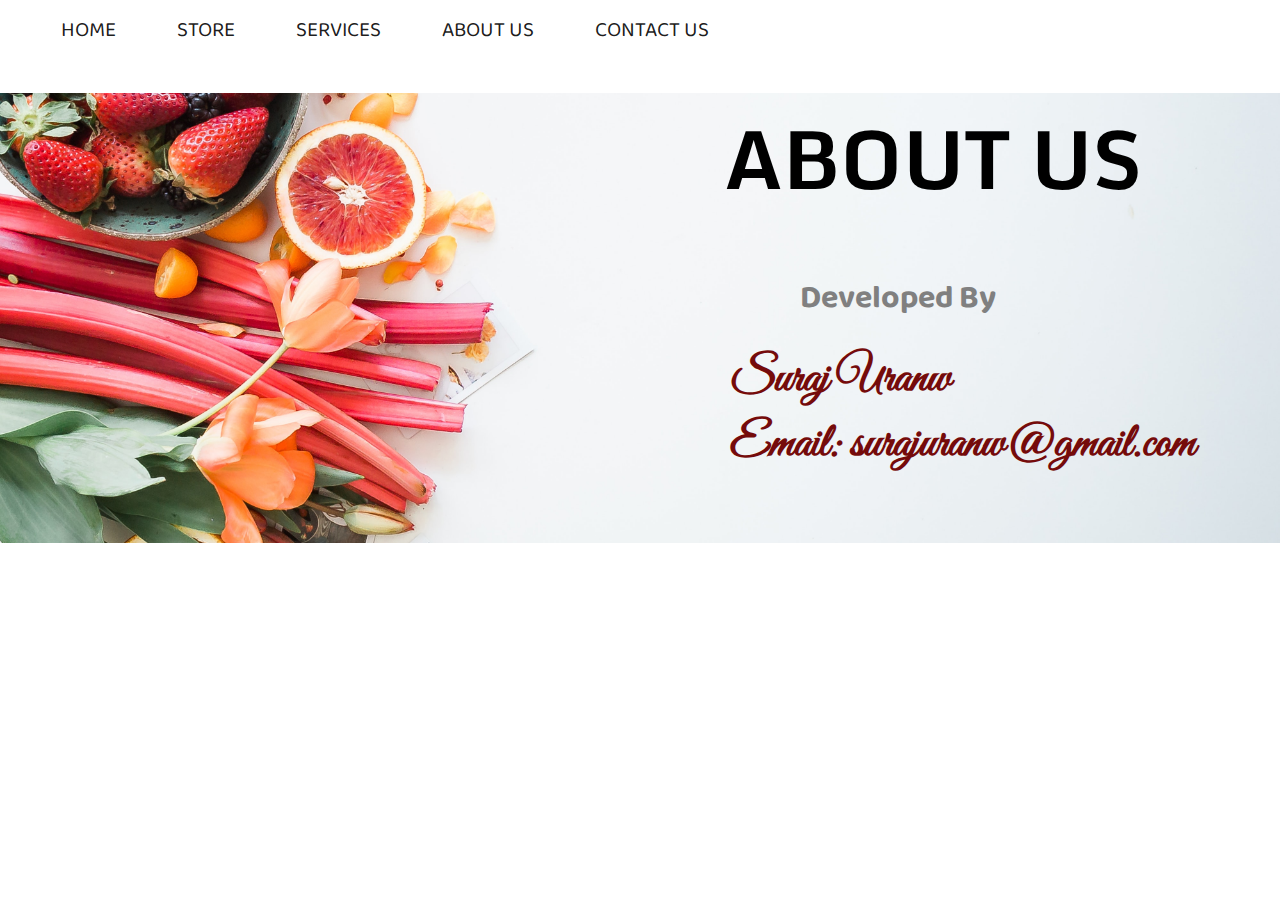
<file: html/AboutUs.html>
<!DOCTYPE html>
<html lang="en">

<head>
    <meta charset="UTF-8">
    <meta name="viewport" content="width=device-width, initial-scale=1.0">
    <title>About Us</title>
    <link
        href="https://fonts.googleapis.com/css2?family=EB+Garamond:wght@500&family=Great+Vibes&family=Josefin+Sans:wght@500&family=PT+Sans&display=swap"
        rel="stylesheet">
    <link href="https://fonts.googleapis.com/css2?family=Baloo+2:wght@500&display=swap" rel="stylesheet">
    <link href="https://fonts.googleapis.com/css2?family=Monda&display=swap" rel="stylesheet">
    <link rel="stylesheet" href="../css/style.css">
</head>

<body>

    <!-- Navigation Bar -->

    <nav id="navigation">
        <ul>
            <li class="list"><a href="../index.html">Home</a></li>
            <li class="list"><a href="../html/Store.html">Store</a></li>
            <!-- <li class="list"><a href="#gallary">Gallery</a></li> -->
            <li class="list"><a href="../html/Services.html">Services</a></li>
            <li class="list"><a href="#about_us">About us</a></li>
            <li class="list"><a href="../html/ContactUs.html">Contact us</a></li>
        </ul>

        
    </nav>

    <!-- ABOUT US SECTION START FROM HERE -->
    <section id="about_us">
        <h1 class="mainheading">About Us</h1>
        <h2>Developed By</h2>
        <h3>Suraj Uranw</h3>
        <h3>Email: surajuranw@gmail.com</h3>
    </section>
</body>

</html>
</file>
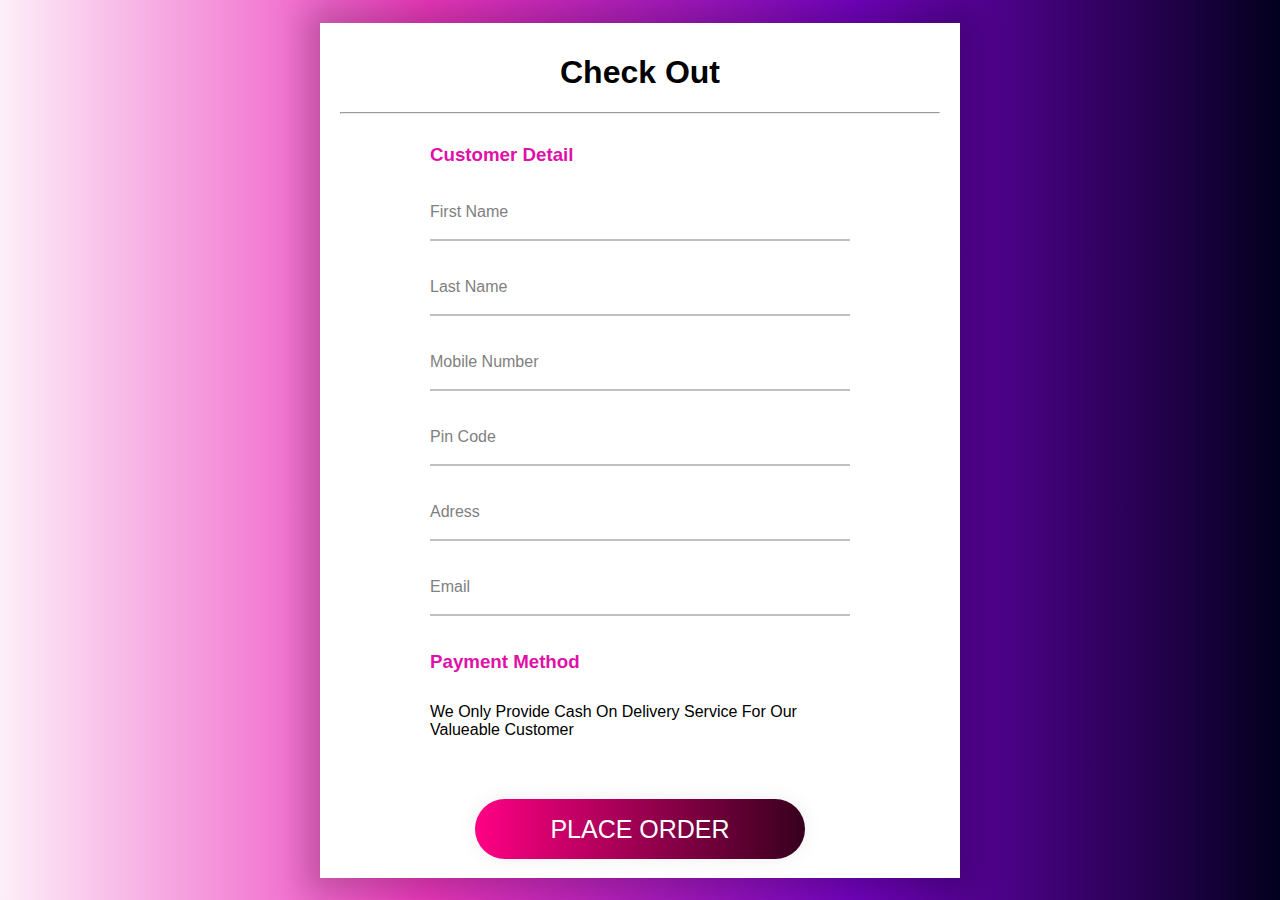
<file: html/Check Out.html>
<!DOCTYPE html>
<html lang="en">

<head>
    <meta charset="UTF-8">
    <meta name="viewport" content="width=device-width, initial-scale=1.0">
    <title>Sweet Bakery-Check Out</title>
    <link rel="stylesheet" href="../css/Check Out.css">
</head>

<body>
    <form action="../html/OrderConfirm.html">
    <div class="Container">
        <div class="CheckOut">

            <div class="Form">

                <h1>Check Out</h1>
                <hr>

                <div class="wrapper">
                     <h3>Customer Detail</h3>
                    <div  class="input-data">
                        <input id="FirstName" type="text" required>
                        <div class="underline"></div>
                        <label>First Name</label>
                    </div>
                    <div class="input-data">
                        <input id="LastName" type="text" required>
                        <div class="underline"></div>
                        <label>Last Name</label>
                    </div>
                    <div class="input-data">
                        <input id="MobileNumber" type="tel" pattern="[0-9]{10}" maxlength="10" required>
                        <div class="underline"></div>
                        <label>Mobile Number</label>
                    </div>
                    <div class="input-data">
                        <input id="PinCode" type="tel" pattern="[0-9]{6}" maxlength="6" required>
                        <div class="underline"></div>
                        <label>Pin Code</label>
                    </div>
                    <div class="input-data">
                        <input id="Adress" type="text" required>
                        <div class="underline"></div>
                        <label>Adress</label>
                    </div>
                    <div class="input-data">
                        <input id="EmailId" type="email" required>
                        <div class="underline"></div>
                        <label>Email</label>
                    </div>
                
                    <h3>Payment Method</h3>
                   <div class="paymentoption">
                       <p>We Only Provide Cash On Delivery Service For Our Valueable Customer</p>
                   </div>

                   <input id="PlaceOrderBtn" onclick="CustomerData()" type="submit" value="Place Order">
                    
                
                </div>

            </div>
        </div>
    </div>
</form>
</body>
<script src="../js/CheckOut.js"></script>
</html>
</file>
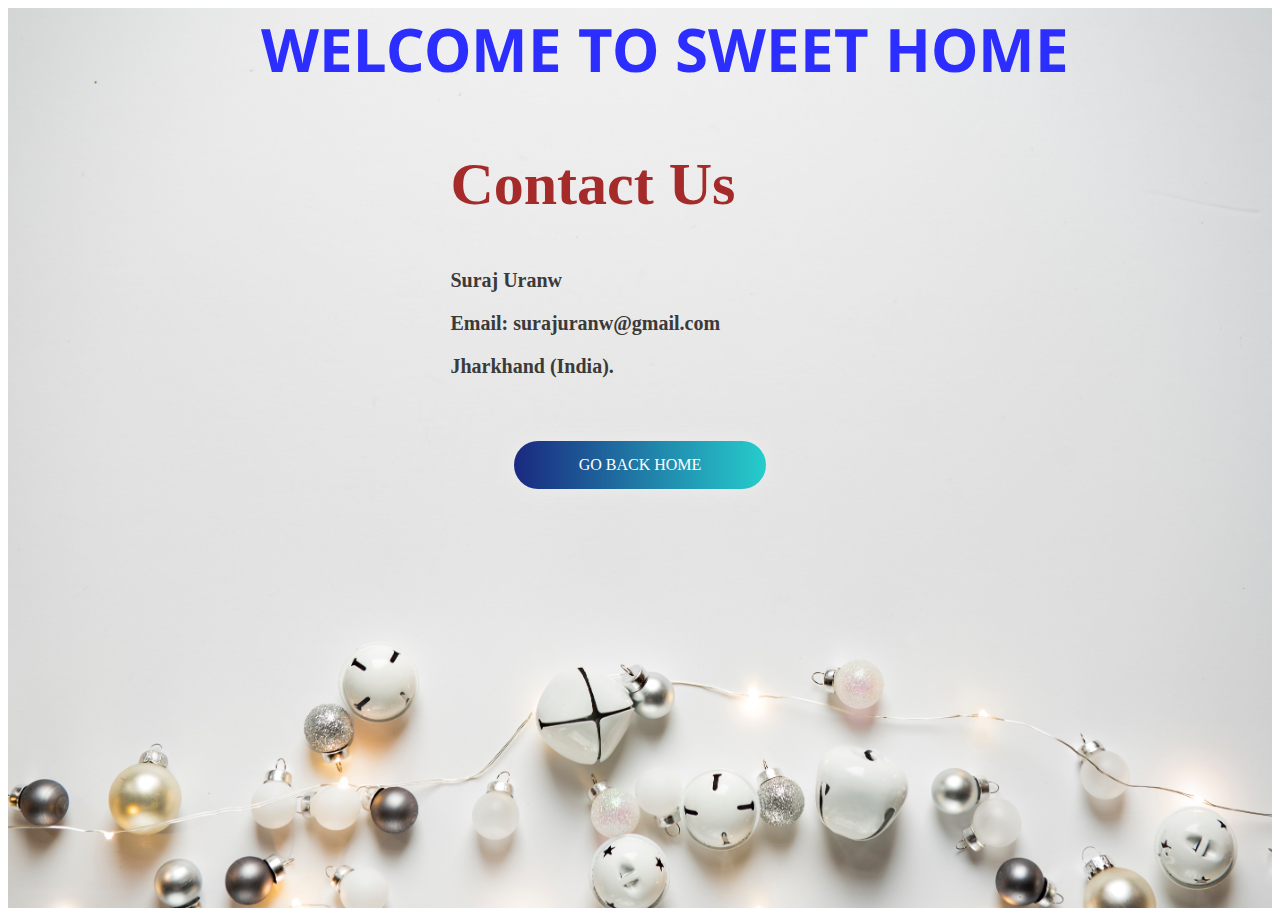
<file: html/ContactUs.html>
<!DOCTYPE html>
<html lang="en">

<head>
    <meta charset="UTF-8">
    <meta name="viewport" content="width=device-width, initial-scale=1.0">
    <title>Contact Us</title>
    <link rel="preconnect" href="https://fonts.gstatic.com">
    <link href="https://fonts.googleapis.com/css2?family=Noto+Sans&family=Redressed&display=swap" rel="stylesheet">
    

    <style>
        *{
            outline: none;
        }
        .mainbox {
           
            background-image: url(../img/background/4.jpg);
            background-position: center;
            background-size: cover;
            background-repeat: no-repeat;
            height: 100vh;
            width: 100%;
        }

        .contact h1 {
            color: rgb(43, 46, 255);
            margin: 0px 0px 60px 50px;
            font-family: 'Noto Sans', sans-serif;
            text-align: center;
            font-size: 60px;
            
        }


        .contact h2 {
            text-align: start;
            margin-top: 15px;
            margin-right: auto;
            margin-left: 35%;
            font-size: 60px;
            font-family: 'Redressed', cursive;
            color: brown;
      
        }

     
        .contact h3 {
            text-align: start;
            margin-top: 15px;
            margin-right: auto;
            margin-left: 35%;
            font-size: 20px;
            color: rgb(58, 58, 58);


        }

        
        .HomeButton {background-image: linear-gradient(to right, #1A2980 0%, #26D0CE  51%, #1A2980  100%)}
         .HomeButton {
           
            margin: 5% 40%;
      
            padding: 15px 45px;
            text-align: center;
            text-transform: uppercase;
            transition: 0.5s;
            background-size: 200% auto;
            color: white;            
            box-shadow: 0 0 20px #eee;
            border-radius: 40px;
            display: block;
            cursor: pointer;
          }

          .HomeButton:hover {
            background-position: right center; /* change the direction of the change here */
            color: #fff;
            text-decoration: none;
          }
         a{
             text-decoration: none;
             color: white;
         }
    </style>
</head>

<body>

    <div class="mainbox">
             
        
        <div class="contact">
            <h1>WELCOME TO SWEET HOME </h1>
            <h2>Contact Us</h2>
            <h3>Suraj Uranw</h3>
            <h3>Email: surajuranw@gmail.com  </h3>
            <h3> Jharkhand (India).  </h3>
            <h3></h3>
            <h3></h3>
        </div>
        <div class="HomeButton" ><a href="../index.html">Go Back Home</a></div>
    </div>


</body>

</html>
</file>
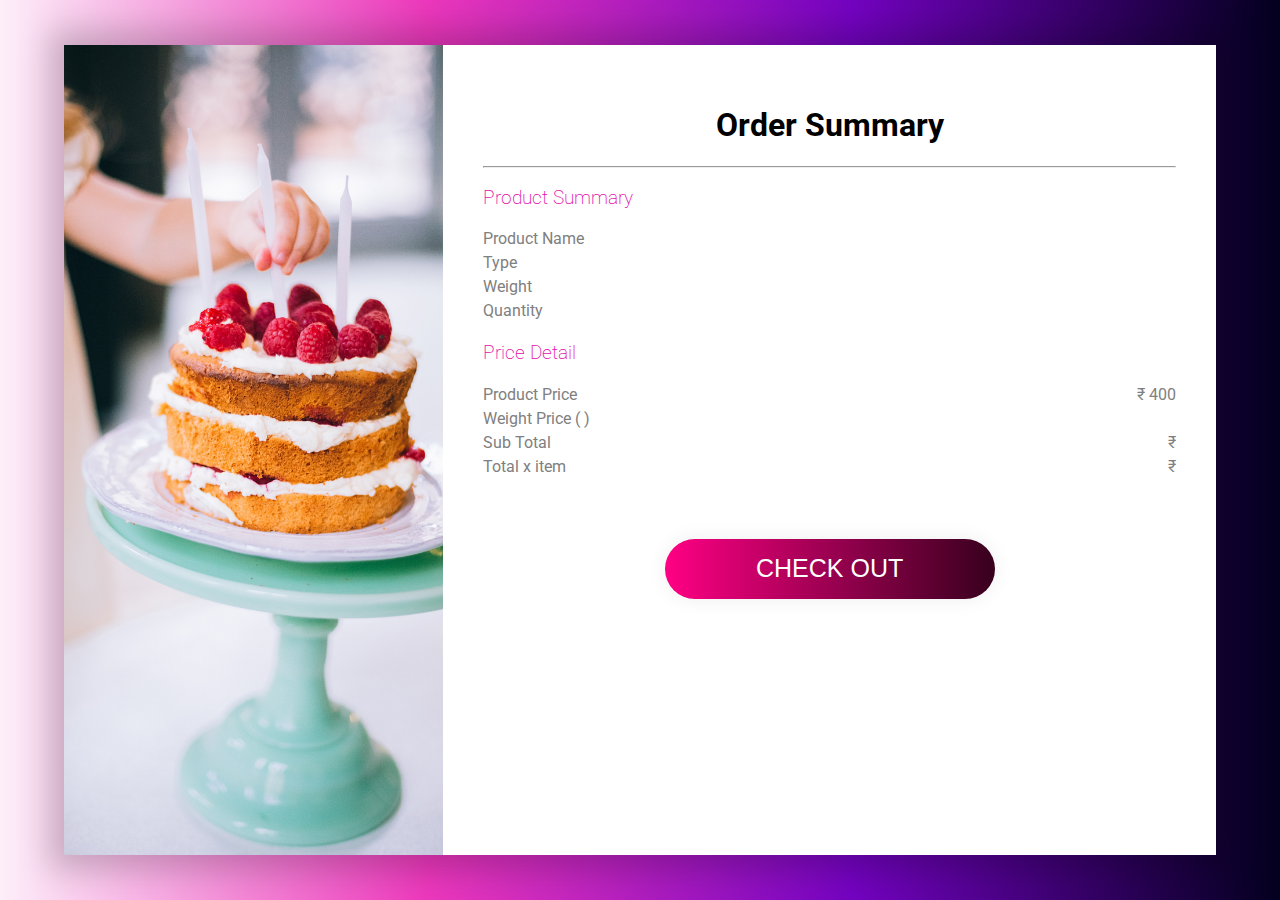
<file: html/Order Summary.html>
<!DOCTYPE html>
<html lang="en">

<head>
    <meta charset="UTF-8">
    <meta name="viewport" content="width=device-width, initial-scale=1.0">
    <title>Sweet Bakery-Order Summary</title>
    <link rel="stylesheet" href="../css/Order Summary.css">
    <link rel="preconnect" href="https://fonts.gstatic.com">
    <link href="https://fonts.googleapis.com/css2?family=Roboto&display=swap" rel="stylesheet">

</head>

<body>
   <form action="../html/Check Out.html">
    <div id="Container">
        <div class="Payment">
            <div class="ProductView">

            </div>
            <div class="ProductBill">
                <h1>Order Summary</h1>
                <hr>
            

                <div class="detail">
                   <h3>Product Summary</h3>
                    <ul>
                        <li>
                            <span>Product Name</span>
                            <span id="ProductName" ></span>
                        </li>
                        <li>
                            <span>Type</span>
                            <span id="CakeType" ></span>
                        </li>
                        <li>
                            <span>Weight</span>
                            <span id="CakeWeight" ></span>
                        </li>
                        <li>
                            <span>Quantity</span>
                            <span id="Quantity" ></span>
                        </li>
                        
                    </ul>
                
                    <h3>Price Detail</h3>
                    <ul>
                        <li>
                            <span>Product Price</span>
                            <span>₹ 400</span>
                        </li>
                        <li>
                            <span>Weight Price (<span id="CakeWeightPrice"></span> <span>)</span></span>
                            <span id="WeightPrice"></span>
                        </li>
                        <li>
                            <span>Sub Total</span>
                            <span>₹ <span id="SubTotal" ></span></span>
                        </li>
                        
                        <li>
                            <span>Total x <span id="TotalQuantity"></span><span> item</span></span>
                            <span>₹ <span id="Total"></span></span>
                            
                        </li>
                    </ul>
                </div>
                <input type="submit" class="CheckOutBtn" value="Check Out">
               
            </div>
        </div>
    </div>
</form>
</body>
<script src="../js/Order Summary.js"></script>

</html>
</file>
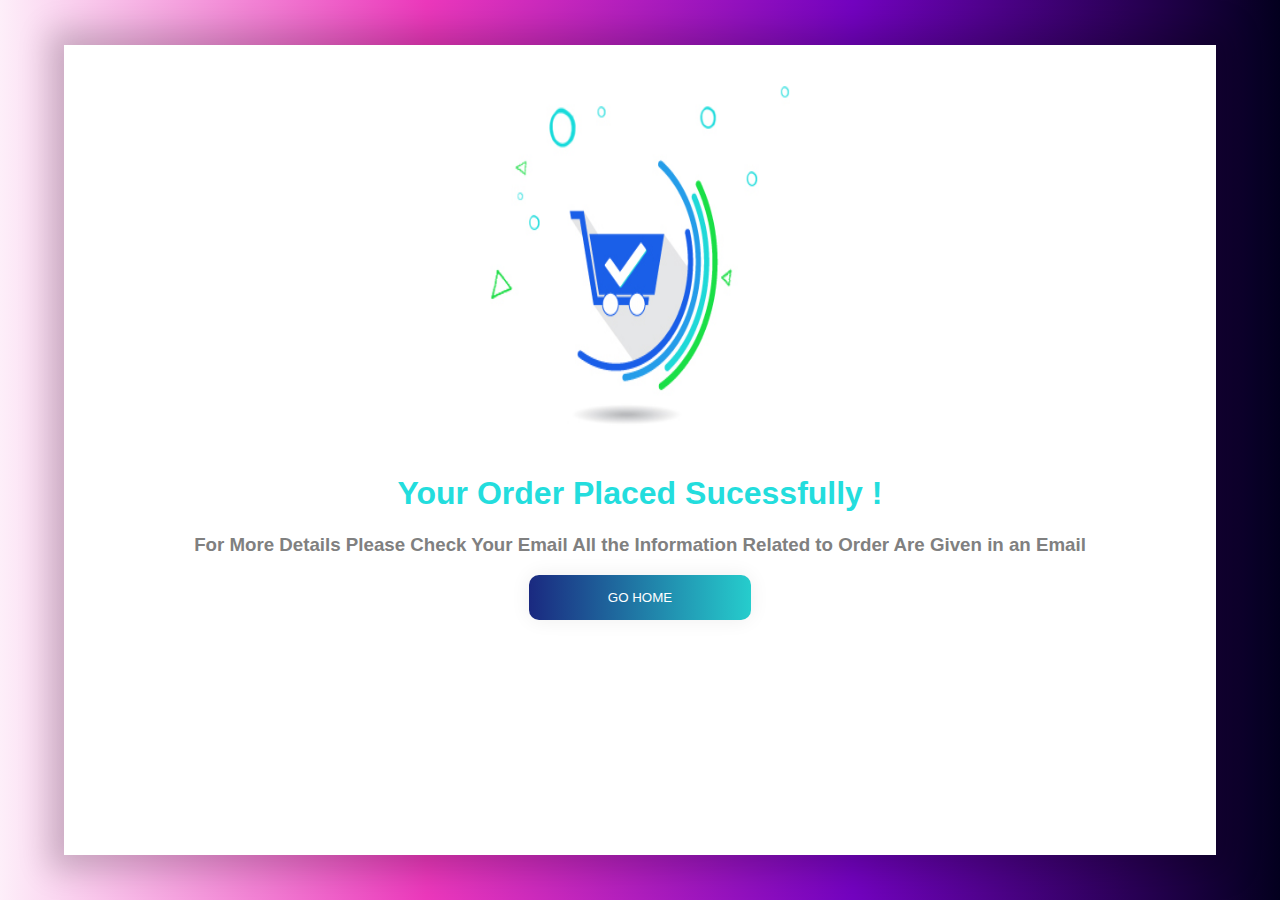
<file: html/OrderConfirm.html>
<!DOCTYPE html>
<html>

<head>
    <title></title>
    <script src="https://smtpjs.com/v3/smtp.js">
    </script>
    
    <script type="text/javascript">

        
        sendEmail();
        function sendEmail() {
            
        let FirstName=localStorage.getItem("FirstName");
        let LastName=localStorage.getItem("LastName");
        let ProductName=localStorage.getItem("cakename");
        let ProductType=localStorage.getItem("CakeType");
        let ProductWeight=localStorage.getItem("Weight");
        let ProductQuantity=localStorage.getItem("ProductQuantity");
        let TotalPrice=localStorage.getItem("TotalPrice");
        
        // Email Variables
        let CustomerEmailId=localStorage.getItem("EmailId")

            
            
            Email.send({
                Host: "smtp.gmail.com",
                Username: "",   // enter Email id
                Password: "",   // Enter Password
                To: CustomerEmailId,    // Variable Conataining Customer Email ID
                From: "digambarchaudhari425303@gmail.com",
                Subject: `Order Confirmation- Your ${ProductName} order has been Successfully Placed!`,
                Body: `  <div style=" height: 100vh; padding: 40px; background: #e65c00;  /* fallback for old browsers */
    background: -webkit-linear-gradient(to right, #F9D423, #e65c00);  /* Chrome 10-25, Safari 5.1-6 */
    background: linear-gradient(to right, #F9D423, #e65c00); /* W3C, IE 10+/ Edge, Firefox 16+, Chrome 26+, Opera 12+, Safari 7+ */
    " >
     <div class="MailContainer" style="width: 80%; height: 80%; margin: 40px auto;  background-color: white;box-shadow: 0px 0px 30px 15px rgb(0, 0, 0,0.2);"  >
         <div  style=" display: flex; background-image: linear-gradient( 109.6deg,  rgba(33,99,255,1) 11.2%, rgba(0,10,139,1) 100.2% );width: 100%; height: 12%; " >
             <!-- <img src="https://1.bp.blogspot.com/-ZiahJyfsw14/X69kN3L_HjI/AAAAAAAAAgA/St3e99N6lpwKFlETHdbPgA2_PY9wrhAtACLcBGAsYHQ/s300/logo3%2B-%2BCopy.png" alt="logo2" style=" width: 25%; height: 100%; position: relative; margin: auto 1%; "> -->
             <h1 style="color: white; padding: 5px; margin: auto 14px;  font-family: 'Great Vibes', cursive;" >Sweet Bakery</h1>
             <h1 style="color: white; text-align: center; padding: 5px;  margin:auto; margin-left: 50%; font-size: 20px;"  >Order Placed!</h1>
         </div>
         <div  class="contain" style="padding: 40px;" >
             <p>Dear ${FirstName} </p>
             <p>Greetings from Sweet Bakery!</p>
             <p>We thank you for your order. This email contains your order summary. Your item will be receive you within 4 to 5 hours. If You wnat to cancle this order you can cancle it within 1 hour. To cancle the order please call us on 1234567890. Thank You For Giving Your Love!</p>
             <h4>Order Detail</h4>
             <hr>
             <span >Product Name:</span> <span style=" margin-left: 60%; padding: 1px;" >${ProductName}</span><br>
             <span >Product Type: </span> <span style="margin-left: 68%;  padding: 8px; " >${ProductType}</span><br>
             <span >Product Weight: </span> <span style="margin-left: 67%; padding: 4px;" >${ProductWeight}</span><br>
             <span >Product Quantity: </span> <span style="margin-left: 66%; padding: 3px;" >${ProductQuantity}</span><br>
             <hr>
             <span >Total Price: </span> <span style="margin-left: 70%; padding: px;" >₹ ${TotalPrice}</span><br>
         </div>
 
     </div>
    </div> `      
                                    
            }).then(
                message => alert("Your Order Placed Sucessfully check Your Email ")
                
            ); 
        
        
        }
        
        SendEmailToSweetShop()
   function SendEmailToSweetShop() {
           
            // Customer Detail
            let FirstName=localStorage.getItem("FirstName");
          let LastName=localStorage.getItem("LastName");
          let MobileNumber= localStorage.getItem("MobileNumber");
          let Pincode= localStorage.getItem("PinCode");
          let Adress= localStorage.getItem("Adress");
          let EmailId=localStorage.getItem("EmailId")
           //    product Detail
          let ProductOrder=localStorage.getItem("cakename");
          let ProductType=localStorage.getItem("CakeType");
          let ProductWeight=localStorage.getItem("Weight");
          let ProductQuantity=localStorage.getItem("ProductQuantity");
          let TotalPrice=localStorage.getItem("TotalPrice");
        
        Email.send({
            Host: "smtp.gmail.com",
            Username: "email Id Here",  // Enter Email ID to send email
            Password: "PasswordHere",   // Enter Password
            To: 'Email ID',             // Enter email id of your shop for receving email of order
            From: "Email ID",           // Enter the same email id used in Username
            Subject: `Order Confirmation- You get a new order of ${ProductOrder} !`,
            Body: ` <div style=" height: 100vh; padding: 40px; background: #e65c00;  /* fallback for old browsers */
      background: -webkit-linear-gradient(to right, #F9D423, #e65c00);  /* Chrome 10-25, Safari 5.1-6 */
      background: linear-gradient(to right, #F9D423, #e65c00); /* W3C, IE 10+/ Edge, Firefox 16+, Chrome 26+, Opera 12+, Safari 7+ */
      " >
       <div class="MailContainer" style="width: 80%; height: 90%; margin: 40px auto;  background-color: white;box-shadow: 0px 0px 30px 15px rgb(0, 0, 0,0.2);"  >
           <div  style=" display: flex; background-image: linear-gradient( 109.6deg,  rgba(33,99,255,1) 11.2%, rgba(0,10,139,1) 100.2% );width: 100%; height: 12%; " >
               <!-- <img src="https://1.bp.blogspot.com/-ZiahJyfsw14/X69kN3L_HjI/AAAAAAAAAgA/St3e99N6lpwKFlETHdbPgA2_PY9wrhAtACLcBGAsYHQ/s300/logo3%2B-%2BCopy.png" alt="logo2" style=" width: 25%; height: 100%; position: relative; margin: auto 1%; "> -->
               <h1 style="color: white; padding: 5px; margin: auto 14px;  font-family: 'Great Vibes', cursive;" >Sweet Bakery</h1>
               <h1 style="color: white; text-align: center; padding: 5px;  margin:auto; margin-left: 50%; font-size: 20px;"  >New Order!</h1>
           </div>
           <div  class="contain" style="padding: 40px;" >
               <p>Dear Sir,</p>
               <p>You have New order the details related to the order and customer are given below</p>
               <h4>Order Detail</h4>
               <hr>
               <span >Product Name:</span> <span style=" margin-left: 60%; padding: 1px;" >${ProductOrder}</span><br>
               <span >Product Type: </span> <span style="margin-left: 68%;  padding: 8px; " >${ProductType}</span><br>
               <span >Product Weight: </span> <span style="margin-left: 67%; padding: 4px;" >${ProductWeight}</span><br>
               <span >Product Quantity: </span> <span style="margin-left: 66%; padding: 3px;" >${ProductQuantity}</span><br>
               <span >Total Price: </span> <span style="margin-left: 70%; padding: px;" >₹ ${TotalPrice}</span><br>
               <hr>
               <h4>Customer Detail</h4>
               <span >Customer Name:</span> <span style=" margin-left: 55%; padding: 1px;" >${FirstName} ${LastName}
              </span><br>
               <span >Mobile Number: </span> <span style="margin-left: 55%;" >${MobileNumber}</span><br>
               <span >Pincode: </span> <span style="margin-left: 60%;">${Pincode}</span><br>
               <span >Adress: </span> <span style="margin-left: 60%;">${Adress}</span><br>
               <span >Email Id: </span> <span style="margin-left: 60%;" >${EmailId}</span><br>
           </div>
   
       </div>
      </div> `
        }).then(
            
        );
   
        Swal.fire({
  position: 'top-end',
  icon: 'success',
  title: 'Your work has been saved',
  showConfirmButton: false,
  timer: 1500
})
   function clearData(){
       localStorage.clear()
   }
   
    }
    </script>
    <link rel="stylesheet" href="../css/OrderConfirm.css">
</head>
<form action="../index.html">
<body>
   <div class="container">
       <div class="frame">
           <img src="../img/Order-Placed-Icon.jpg" alt="">
           <h1>Your Order Placed Sucessfully !</h1>
           <h3>For More Details Please Check Your Email All the Information Related to Order Are Given in an Email</h3>
          <input type="submit" id="back" value="Go Home" onclick="clearData()" >
       </div>
   </div>
</form>
</body>

</html>
</file>
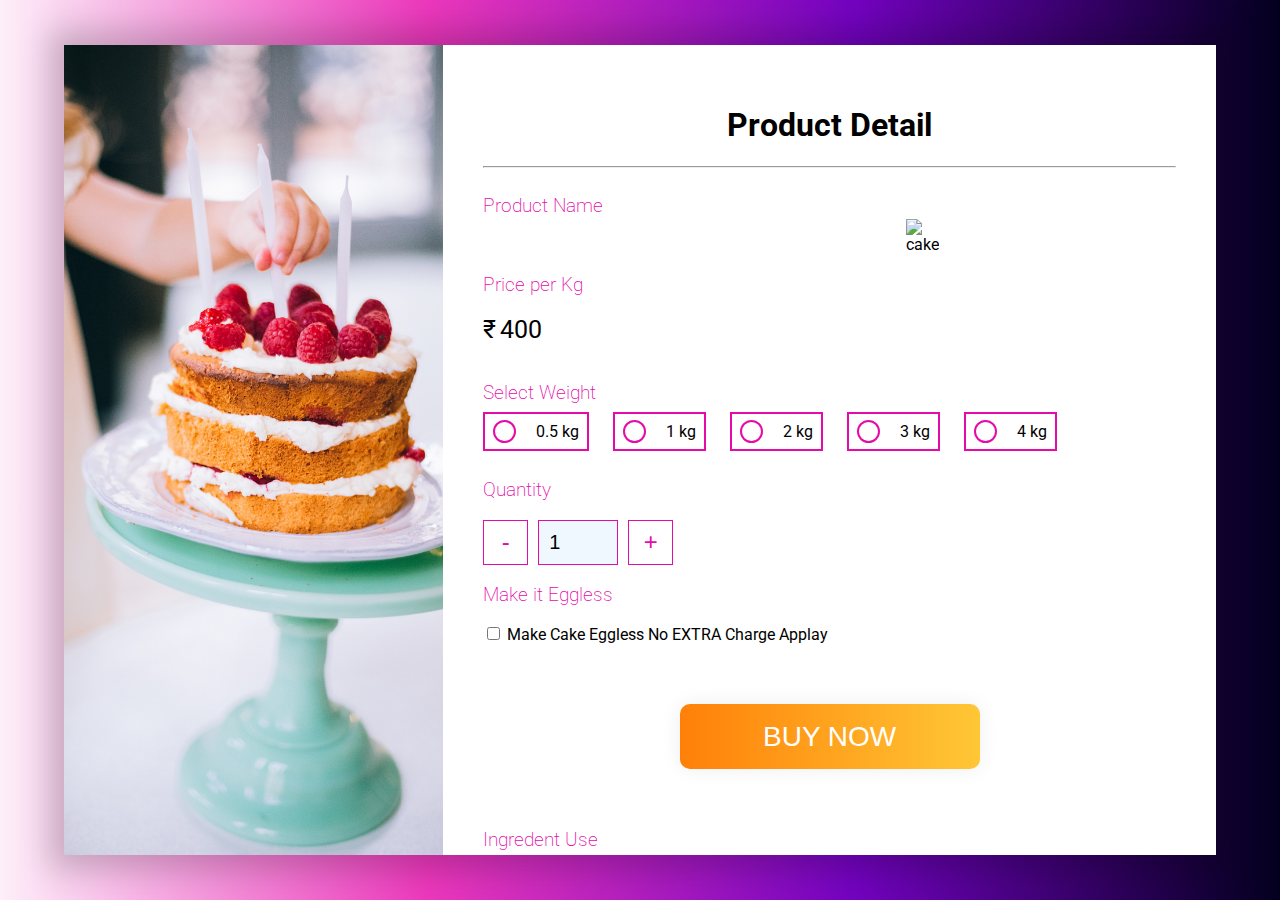
<file: html/Product Detail.html>
<!DOCTYPE html>
<html lang="en">

<head>
    <meta charset="UTF-8">
    <meta name="viewport" content="width=device-width, initial-scale=1.0">
    <title>Sweet Bakery-Product Detail</title>
    <link href="https://fonts.googleapis.com/css2?family=Roboto&display=swap" rel="stylesheet">
    <link rel="stylesheet" href="../css/Product Detail.css">
    
</head>

<body>
   
   <!-- Div of full page -->
    <div id="wrapper">
        
       <!-- Div of Payment Box -->
        <div class="payment">
            
            <!-- Two Parts of Payment Box  -->
            <div class="payment_product">
            </div>
            <div class="payment_bill">
                
                <!-- Product Detail Name, Price -->
                <h1>Product Detail</h1>
                <hr>
               
                <div class="productid">
                   
                    <h3>Product Name</h3>
                    <span ><img id="ProductImage" alt="cake"></span>
                    <p id="productName" ></p>
                </div>
                
                

                <h3>Price per Kg</h3>
                
                <div class="totalRupee">
                    <span id="rupeesign">₹</span>
                    <span id="price"></span>

                </div><br>

                <h3>Select Weight</h3>
                <p id="WeightErrorMessage" ></p>
                <div id ="optionbtn" class="weightOption" name="myweight" onclick="WeightChange()" >
                  
                    <input type="radio" id="kg" name="weight" value="kg">
                    <label for="kg">0.5 kg</label>

                    <input type="radio" id="kg1" name="weight"  value="1 kg">
                    <label for="kg1">1 kg</label>

                    <input type="radio" id="kg2" name="weight" value="2 Kg">
                    <label for="kg2">2 kg</label>

                    <input type="radio" id="kg3" name="weight" value="3 Kg">
                    <label for="kg3">3 kg</label>

                    <input type="radio" id="kg4" name="weight" value="4 Kg">
                    <label for="kg4">4 kg</label>

                </div><br>
                
                <h3>Quantity</h3>
                <div class="numspin" >
                    <button class="minusBtn" disabled type="button">-</button>
                    <input type="text"  id="quantity" value="1" onkeydown="return false">
                    <button class="plusBtn"  type="button" >+</button>
                </div>

                <h3>Make it Eggless</h3>
                <input type="checkbox" id="eggless" name="eggless" onclick="EglessOrNot()"> 
                <label for="eggless">Make Cake Eggless No EXTRA Charge Applay</label><br>

               <div id="buynow">
                <input  type="submit" name="Buy Now" value="Buy Now" onclick="FormValidation()">
               </div>
                

                <h3>Ingredent Use</h3>
                <p>flour, sugar, butter, choclate, egg, fruits and etc. </p><br>

                <h3>Product Description</h3> 
                <p>Made with Fresh Whipped Cream and blends of Chocolate, Blackforest is the most sought-after cake
                    flavour, and the all-time favorite of almost everyone. Send this freshly baked delicacy to your
                    loved ones today. Suitable for Birthday, Anniversaries, and more occasions, etc.</p><br>

                    
            </div>
        </div>
    </div>
</body>
<script src="../js/Product Detail.js"></script>
</html>
</file>
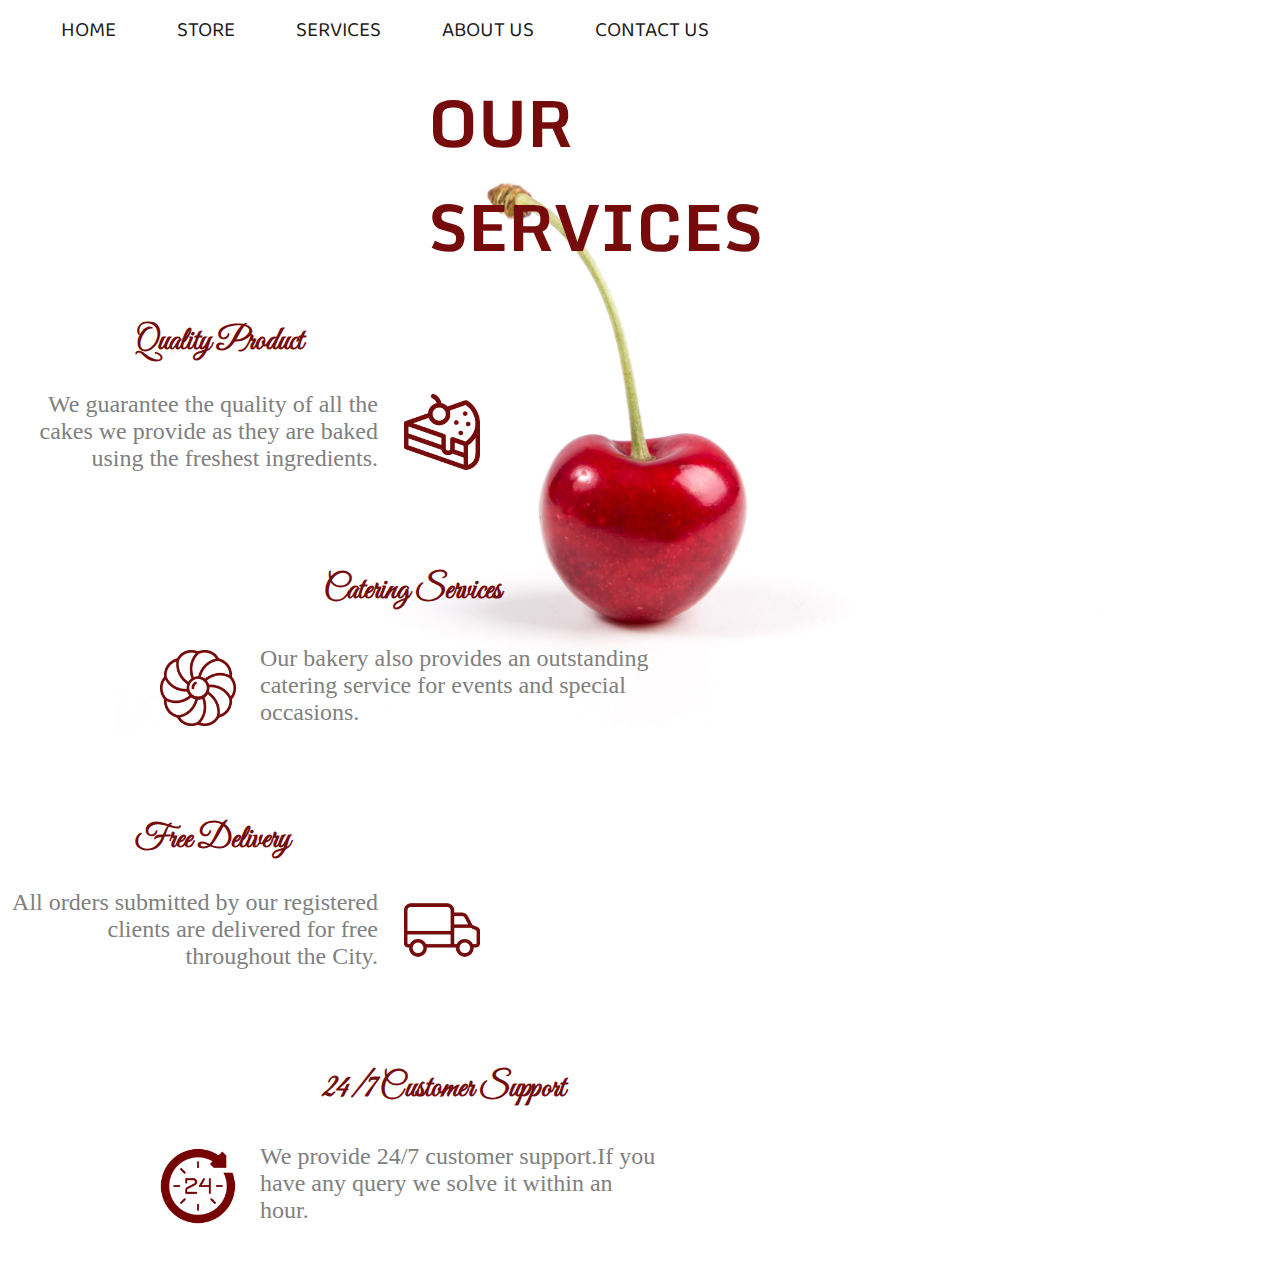
<file: html/Services.html>
<!DOCTYPE html>
<html lang="en">

<head>
    <meta charset="UTF-8">
    <meta name="viewport" content="width=device-width, initial-scale=1.0">
    <title>Services</title>
    <link
        href="https://fonts.googleapis.com/css2?family=EB+Garamond:wght@500&family=Great+Vibes&family=Josefin+Sans:wght@500&family=PT+Sans&display=swap"
        rel="stylesheet">
    <link href="https://fonts.googleapis.com/css2?family=Baloo+2:wght@500&display=swap" rel="stylesheet">
    <link href="https://fonts.googleapis.com/css2?family=Monda&display=swap" rel="stylesheet">
    <link rel="stylesheet" href="../css/style.css">
</head>

<body>

    <!-- Navigation Bar -->
    
    <nav id="navigation">
        <ul>
            <li class="list"><a href="../index.html">Home</a></li>
            <li class="list"><a href="../html/Store.html">Store</a></li>
            <!-- <li class="list"><a href="#gallary">Gallery</a></li> -->
            <li class="list"><a href="#">Services</a></li>
            <li class="list"><a href="../html/AboutUs.html">About us</a></li>
            <li class="list"><a href="../html/ContactUs.html">Contact us</a></li>
        </ul>


    </nav>

    <!-- Services Section -->
    <section id="shop">
        <h1 id="shopheading">Our Services</h1>

        <div id="ShopContainer">

            <div class="shopingbox">
                <h1 class="subheading" id="boxheading1">Quality Product</h1>
                <img class="ShopImg1" src="../img/whychoose/cake-pop.png" alt="cake">
                <p class="Shoptext1">We guarantee the quality of all the cakes we provide as they are baked using the
                    freshest ingredients.</p>
            </div>

            <div class="shopingbox">
                <h1 class="subheading" id="boxheading2">Catering Services</h1>
                <img class="ShopImg2" src="../img/whychoose/pastry.png" alt="catering_logo">
                <p class="Shoptext2">Our bakery also provides an outstanding catering service for events and special
                    occasions.</p>
            </div>

            <div class="shopingbox">
                <h1 class="subheading" id="boxheading3">Free Delivery</h1>
                <img class="ShopImg1" src="../img/whychoose/delivery.png" alt="truck">
                <p class="Shoptext1">All orders submitted by our registered clients are delivered for free throughout the
                  City.</p>
            </div>

            <div class="shopingbox">
                <h1 class="subheading" id="boxheading4">24/7 Customer Support</h1>
                <img class="ShopImg2" src="../img/whychoose/clock.png" alt="24/7">
                <p class="Shoptext2">We provide 24/7 customer support.If you have any query we solve it within an hour.
                </p>
            </div>

        </div>
    </section>
</body>

</html>
</file>
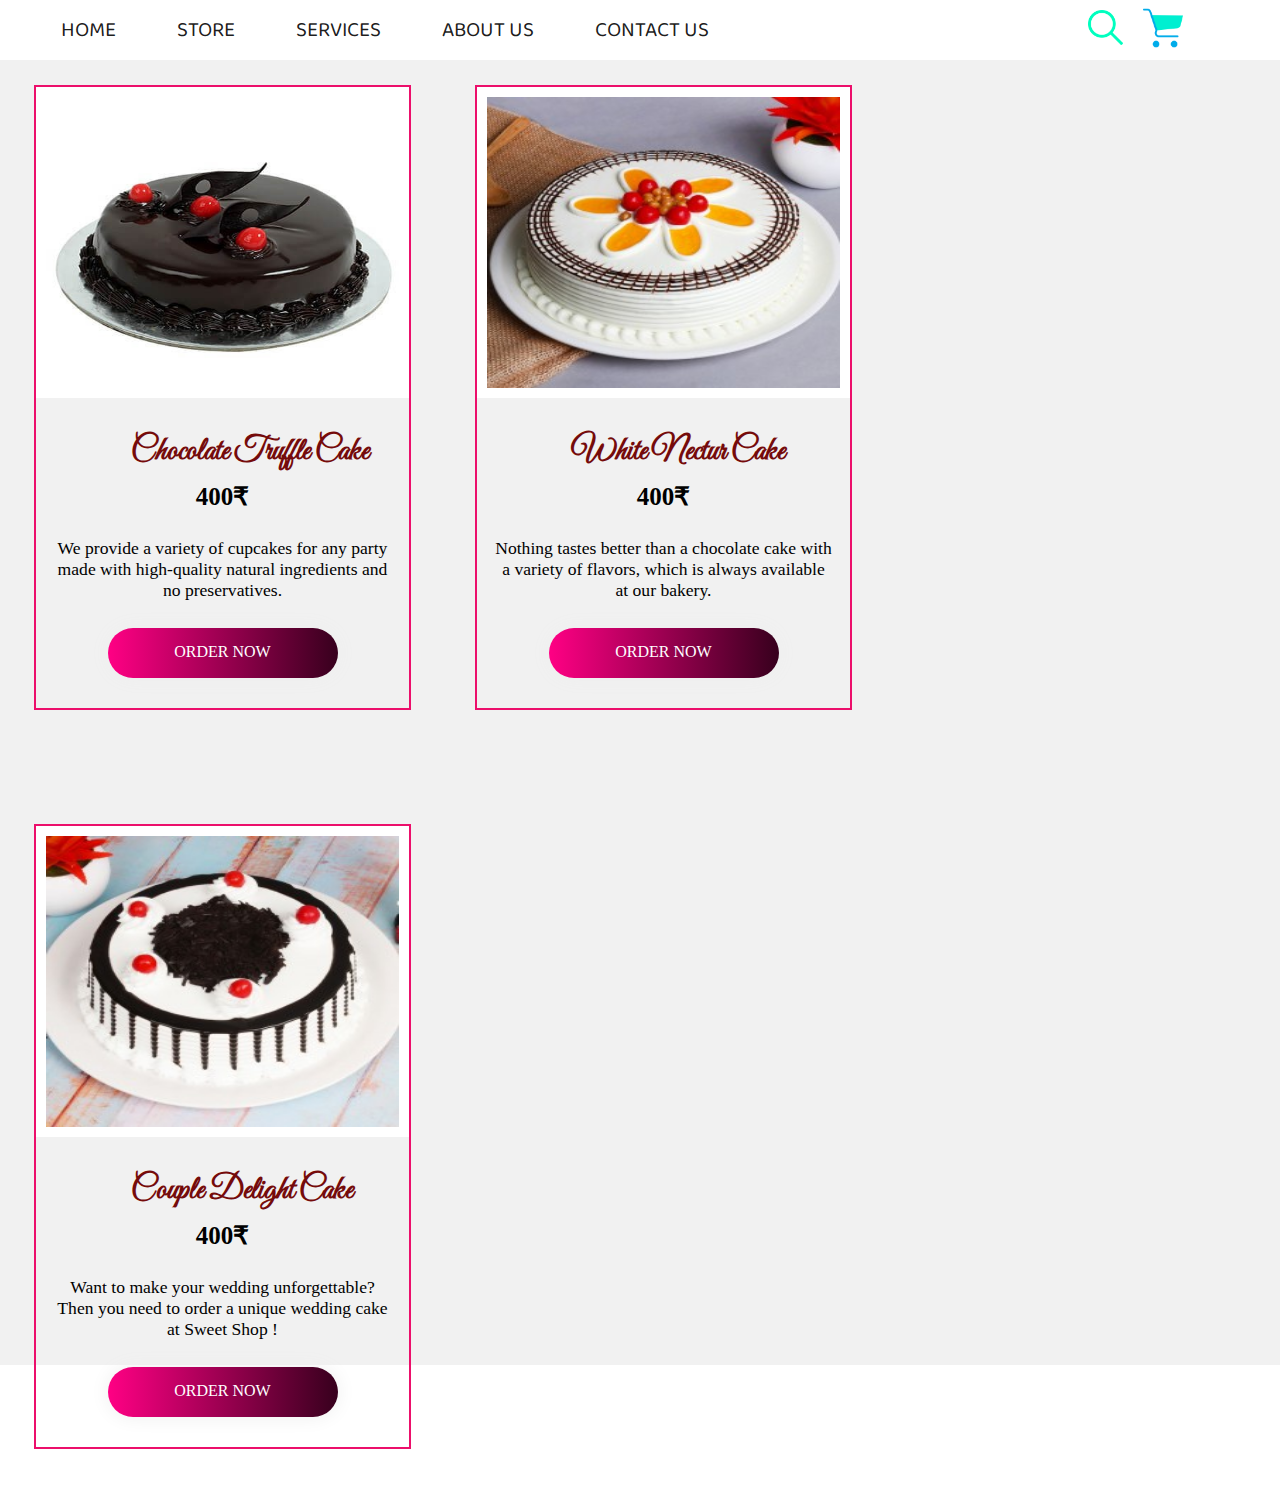
<file: html/Store.html>
<!DOCTYPE html>
<html lang="en">

<head>
    <meta charset="UTF-8">
    <meta name="viewport" content="width=device-width, initial-scale=1.0">
    <title>Sweet Bakery-Store</title>
    <script src="../js/Product Detail.js"></script>
    <link
        href="https://fonts.googleapis.com/css2?family=EB+Garamond:wght@500&family=Great+Vibes&family=Josefin+Sans:wght@500&family=PT+Sans&display=swap"
        rel="stylesheet">
    <link href="https://fonts.googleapis.com/css2?family=Baloo+2:wght@500&display=swap" rel="stylesheet">
    <link href="https://fonts.googleapis.com/css2?family=Monda&display=swap" rel="stylesheet">
    <link href="https://fonts.googleapis.com/css2?family=Gabriela&family=Lobster&display=swap" rel="stylesheet">
    <!-- <link rel="stylesheet" href="../css/style.css"> -->
    <link rel="stylesheet" href="../css/store.css">

</head>

<body>

    <!-- Navigation Bar -->
    <!-- Navigation Bar -->

    <nav id="navigation">
        <ul>
            <li class="list"><a href="../index.html">Home</a></li>
            <li class="list"><a href="#">Store</a></li>
            <!-- <li class="list"><a href="#gallary">Gallery</a></li> -->
            <li class="list"><a href="../html/Services.html">Services</a></li>
            <li class="list"><a href="../html/AboutUs.html">About us</a></li>
            <li class="list"><a href="../html/ContactUs.html">Contact us</a></li>
        </ul>

        <div id="search" class="custom">
            <img src="../img/search.png" alt="search">
        </div>

        <div id="cart" class="custom">
            <img src="../img/cart1.png" alt="cart1">
        </div>
    </nav>



    <!-- Store Section -->

    <section id="store">

       

        <div id="cards">
            
                <div id="box1" class="boxcustom">
                    <img src="../img/cakes/1512818056-chocolate-truffle-cream-cake-half-kg_1.jpg" alt="cupcake">

                    <h2 id="cake1" class="subheading">Chocolate Truffle Cake</h2>

                    <h3>400₹</h3>
                    <p>We provide a variety of cupcakes for any party made with high-quality natural ingredients and no
                        preservatives.</p>


                    <div class="button_cont" align="center"><a onclick="productCake1()" class="example_c"
                            href="../html/Product Detail.html" target="_blank"
                            rel="nofollow noopener">Order Now</a>
                    </div>

                </div>
        

           
                <div id="box2" class="boxcustom">
                    <img src="../img/cakes/1568354590IMG_8064-250x250.jpg" alt="sweets">

                    <h2 id="cake2" class="subheading">White Nectur Cake</h2>

                    <h3>400₹</h3>
                    <p>Nothing tastes better than a chocolate cake with a variety of flavors, which is always available
                        at
                        our bakery.</p>


                    <div class="button_cont" align="center"><a onclick="productCake2()" class="example_c" href="../html/Product Detail.html" target="_blank"
                            rel="nofollow noopener">Order Now</a></div>

                </div>
            
            <div id="box3" class="boxcustom">
                <img src="../img/cakes/1568357356IMG_7840-250x250.jpg" alt="sweets">

                <h2 id="cake3" class="subheading">Couple Delight Cake</h2>

                <h3>400₹</h3>
                <p>Want to make your wedding unforgettable? Then you need to order a unique wedding cake at Sweet Shop !
                </p>


                <div class="button_cont" align="center"><a class="example_c" onclick="productCake3()" href="../html/Product Detail.html" target="_blank"
                        rel="nofollow noopener">Order Now</a></div>

            </div>


    </section>

</body>



<!-- Script Containing Product Information and Store it in local storage -->

<script>
    let product1 = "Chocolate Truffle Cake"
    let imagesrc1="../img/cakes/1512818056-chocolate-truffle-cream-cake-half-kg_1.jpg"
    let check1=false;
    function productCake1() {
        localStorage.clear();
        localStorage.setItem("cakename", product1);
        localStorage.setItem("cakeimg1",imagesrc1)
        check1=true;
        localStorage.setItem("flag1",check1);
        return false
    }


    let product2 = "White Nectur Cake"
    let imagesrc2="../img/cakes/1568354590IMG_8064-250x250.jpg"
    let check2=false;

    
    function productCake2() {
        localStorage.clear();
        localStorage.setItem("cakename", product2);
        localStorage.setItem("cakeimg2",imagesrc2)
        check2=true;
        localStorage.setItem("flag2",check2);
        return false
    }
    
    let product3 = "Couple Delight Cake"
    let imagesrc3="../img/cakes/1568357356IMG_7840-250x250.jpg"
    let check3=false;

    
    function productCake3() {
        localStorage.clear();
        localStorage.setItem("cakename", product3);
        localStorage.setItem("cakeimg3",imagesrc3)
        check3=true;
        localStorage.setItem("flag3",check3);
        return false
    }
</script>

</html>
</file>
<file: css/style.css>
/* default section */
*{
    margin: 0px;
    padding: 0px;
    box-sizing: border-box;
    outline: none;
}

/* header section */
#headtop{
    display: flex;
}

/* header section: address */
#address{
    display: flex;
    margin: 34px;
    padding: 4px;
}
#address img{
    height: 45px;
    margin-right: 10px;
    margin-left: 20px;
}
#address p{
    font-family: 'EB Garamond', serif;
    color: gray;
}


/* header section: logo  */
#logo{
    display: flex;
    justify-content: center;
    align-items: center;
    margin-left: 161px;
}
#logo img{
    display: block;
    height: 64px;
    top: -18px;
    position: relative;
}
#logo h3{
    font-family: 'Great Vibes', cursive;
    font-size: 3rem;
    color:#ec0f6b;
}
.logocustom{
    margin: 5px;
}

/* header section : info  */
#info{

}
.contact_btn{
    margin-left: 225px;
    margin-top: 40px;
    height: 55px;
    width: 220px;
    color: black;
    text-transform: uppercase;
    text-decoration: none;
    background-color: transparent;
    border:2px solid #ec0f6b;
    padding: 20px;
    border-radius: 50px;
    display: flex;
    /* border: none; */
    justify-content: center;
    align-items: center;
    transition: all 0.4s ease 0s;
        
    }
    .contact_btn:hover {
        background-color: #0DFF8C;                  /*here we use invert value to make black image white*/
        border: #0DFF8C;                            /*here we use invert value to make black image white*/
        text-shadow: 0px 0px 8px rgb(0, 0, 0);
        -webkit-box-shadow: 0px 5px 40px -10px rgb(255, 255, 255);
        -moz-box-shadow: 0px 5px 40px -10px rgb(255, 255, 255);
        transition: all 0.4s ease 0s;
        filter: invert(100%);
        -webkit-filter: invert(100%);
        }
.button img{
    height: 34px;
    margin-right: 12px;
    /* box-shadow:0px 0px 6px white; */
}


/* Navigation Bar Section */

/* Navigation Bar Section: Menue/List */
#navigation{
    display: flex;
    height: 60px;
    position: sticky;
    top: 0px;
    background-color: white;
}
#navigation ul{
    display: flex;
    margin-top: 10px;
    padding: 2px;
}

.list{
    margin-left: 57px;
    padding: 2px;
    list-style: none;
}
.list a{
    text-decoration: none;
    color: #000000e6;
    font-family: 'Baloo 2', cursive;
    font-size: 1.3rem;
    text-transform: uppercase;
}
.list a:hover{
    
    /* text-decoration: overline solid #ec0f6b; */
    color: #ec0f6b;
    text-decoration-thickness: 10px;
}
.list a:active{
    text-decoration: overline solid #f81717;
    
}

/*Navigation section: Cart and Search */
#search img{
    height: 35px;
    margin-top: 10px;
    margin-left: 375px;
}

#search img:hover{
    filter: invert(100%);
    -webkit-filter: invert(100%);
    cursor: pointer;
    transition: all 0.5s ease-in-out;
}
 #cart img{
    height: 40px;
    margin-top: 8px;
    margin-left: 20px;
}
                    
 #cart img:hover{
    filter: invert(100%);
    -webkit-filter: invert(100%);
    cursor: pointer;
    transition: all 0.2s ease-in-out;
}

/* Home Sction of Website */
#home{
    display:flex;
    height: 700px;
    width: 100%;
    background: url('../img/bg1.jpg') center center;
    background-size: cover;
}
#home h1{
    font-family: 'Great Vibes', cursive;
    color: #ffffff;
    margin-left: 66px;
    margin-top: 90px;
    font-size: 7rem;
}
#home img{
    transform: rotate(0deg);
    height: 3px;
    width: 70px;
    margin-top: 255px;
    margin-left: -338px;
}
#home h2{
    margin-top: 230px;
    margin-left: 21px;
    color: white;
    font-family: 'Monda', sans-serif;
    font-size: 2rem;
    text-transform: uppercase;
}
#home p{
    margin-top: 300px;
    margin-left: -470px;
    color:#fffdd0;
    font-family: 'Baloo 2', cursive;
    font-size: 1.8rem;
}
/* Home Sction:Button */
#shopbtn{
    margin-left: -389px;
    margin-top: 420px;
    height: 55px;
    width: 220px;
    color: black;
    text-transform: uppercase;
    text-decoration: none;
    background-color: #10deaa;
    border:2px solid #10deaa;
    padding: 20px;
    border-radius: 15px;
    display: flex;
    /* border: none; */
    justify-content: center;
    align-items: center;
    transition: all 0.4s ease 0s;
}
#shopbtn:hover{
    background-color: #0DFF8C;                
    border: #0DFF8C;   
    color: white;                         
    text-shadow: 0px 0px 8px rgb(255, 255, 255);
    -webkit-box-shadow: 0px 5px 40px -10px rgb(219, 219, 219);
    -moz-box-shadow: 0px 5px 40px -10px rgb(223, 223, 223);
    transition: all 0.4s ease 0s;
   
}


/* Section Gallary */
/* main background gallary settings */

#gallary{
    height: 1600px;
    width: 100%;
    background:url('../img/background/4.jpg') center center;
    background-size: cover;
    border: 0px solid white;
}
#gallary h1{
    margin-top: 0px;
    display: flex;
    justify-content: center;
    align-items: center;
}

/* Section Gallary: Cards Envelop */

#cards{                 
    display: flex;
    flex-wrap: wrap;
    margin: -35px 0px 0px 2px;
}

.boxcustom{
    
    border: 2px solid #750b0b;
    height: 510px;
    width: 377px;
    display: block;
    margin:60px 32px 54px 32px;
    cursor: pointer;
    position: inherit;
}
.boxcustom:hover{
    box-shadow: 7px 7px 45px #750b0b;
    background-color: white;
    transition: all 0.1s ease 0s;
}
#box{
    display: flex;
    justify-content: center;
    align-items: center;
    
}
#cards img{
   
    height: 255px;
    border: 10px solid white;
}
#box2 img{
    
    height: 255px;
    width: 373px;
}
#cards h2{
    margin: 30px 0px 0px 95px;
}
#cards p{
    font-size: 1.1rem;
    padding: 17px;
    margin-top: 8px;
    text-align: center;
}

/* Read More Button */
#cards a{
    display: block;    
}
.readmore{
    color: #ec0f6b;
    font-size: 1.2rem;
    margin: 8px 0px 0px 130px;
    padding: 0px 0px 0px 5px;
}
#cards a:hover{
    border: 2px solid #750b0b;
    height: 30px;
    width: 100px;
    display: block;
    text-decoration: none;
    color: #750b0b;
    transition: all 0.2s ease-in-out;
}

#order{
    margin-left: 19px;
    margin-top: -21px;
    height: 55px;
    width: 220px;
    color: black;
    text-transform: uppercase;
    text-decoration: none;
    background-color: #0DFF8C;
    border:2px solid #0DFF8C;
    padding: 20px;
    border-radius: 15px;
    display: flex;
    /* border: none; */
    justify-content: center;
    align-items: center;
    transition: all 0.4s ease 0s;
}
#order:hover{
    background-color: #0DFF8C;                
    border: #0DFF8C;   
    color: white;                         
    text-shadow: 0px 0px 8px rgb(255, 255, 255);
    -webkit-box-shadow: 0px 5px 40px -10px rgb(6, 218, 6);
    -moz-box-shadow: 0px 5px 40px -10px rgb(40, 211, 17);
    transition: all 0.4s ease 0s;
   
}

/* SHOPING SECTION */

#shop{
    height: 700px;
    width: 100%;
    background-color: white;
    background: url('../img/whychoose/cherry.jpg') center center no-repeat;
    background-size: contain;
}
#shopheading{
    display: block;
    margin: 10px 428px;
    font-size: 4rem;
    font-family: 'Monda', sans-serif;
    text-transform: uppercase;
    color: #750b0b;
    transition: all 0.2s ease-in-out;
}

/* SHOPING SECTION: Shopping car Container */
#ShopContainer{
    display: flex;
    flex-wrap: wrap;
    margin:  0px 0px 0px 0px;
    transition: all 0.2s ease-in-out;
    
}
/*SHOPING SECTION: 4 boxes section */

.shopingbox{
    /* border: 2px solid red; */
    margin: 2px 2px;
    height: 245px;
    width: 666px;
    /* display: flex;
    justify-content: center; */

}
#boxheading1{
    margin: 30px 0px 0px 131px;
    padding: 2px 2px;
    display: block;
    
}
#boxheading3{
    margin: 30px 0px 0px 131px;
    padding: 2px 2px;
    display: block;
    
}
#boxheading2{
    margin: 30px 0px 0px 320px;
    padding: 2px 2px;
    display: block;
    
}
#boxheading4{
    margin: 30px 0px 0px 320px;
    padding: 2px 2px;
    display: block;
    
}

.ShopImg1{
    height: 76px;
    display: block;
    /* position: inherit; */
    margin: 30px 402px;
    transition: all 0.2s ease-in-out;
}
.ShopImg1:hover{
   transform: rotate(10deg);
}
.Shoptext1{
    margin: -111px 288px 0px 0px;
    padding: 2px 2px;
    display: block;
    text-align: end;
    color: gray;
    font-size: 1.5rem;
    
}
.ShopImg2{
    height: 76px;
    display: block;
    /* position: inherit; */
    margin: 37px 158px;
    transition: all 0.2s ease-in-out;
}
.ShopImg2:hover{
    transform: rotate(10deg);
 }
.Shoptext2{
    margin: -120px 0px 0 256px;
    padding: 2px 2px;
    display: block;
    text-align: start;
    color: gray;
    font-size: 1.5rem;
    
}



/* ABOUT US SECTION START FROM HERE */
#about_us{
    height: 450px;
    width: 100%;
    background: url('../img/about/4.jpg') center center no-repeat;
    background-size: cover;
    border: 0px solid white;
    
}
#about_us h1{
    margin: 33px 0px 0px 724px;
    font-size: 5rem;
    display: block;
    color: black;
}
#about_us h2{
    margin: 50px 0px 25px 800px;
    font-size: 2rem;
    display: block;
    color: gray;
    font-family: 'Baloo 2', cursive;
}
#about_us h3{
    margin: 5px 0px 0px 730px;
    font-size: 3rem;
    display: block;
    color: #750b0b;
    font-family: 'Great Vibes', cursive;
}
/* All Page Headings Setting Section Is Here: */
.mainheading{
    
    font-size: 3rem;
    color: #750b0b;
    font-family: 'Monda', sans-serif;
    text-transform: uppercase;
    display: block;
}
.subheading{
    color: #750b0b;;
    font-size: 2rem;
    font-family: 'Great Vibes', cursive;
    /* font-family: 'Monda', sans-serif; */
}
html{
    scroll-behavior: smooth;
}
</file>
<file: css/Check Out.css>
*{
    box-sizing: border-box;
    outline: none;
}
body{
    padding: 0px;
    margin: 0px;
    font-family: 'Roboto', sans-serif;
    
}
h3{
    color: #df11a8;
    margin: 30px auto;
}
.Container{
    display: flex;
    justify-content: center;
    align-items: center;
    height: 100vh;
    width: 100vw;
    /* background-color: #ffa000; */
    background: #03001e;  /* fallback for old browsers */
    background: -webkit-linear-gradient(to right, #fdeff9, #ec38bc, #7303c0, #03001e);  /* Chrome 10-25, Safari 5.1-6 */
    background: linear-gradient(to right, #fdeff9, #ec38bc, #7303c0, #03001e); /* W3C, IE 10+/ Edge, Firefox 16+, Chrome 26+, Opera 12+, Safari 7+ */


}
.CheckOut{
    display: flex;
     width: 50%;
     height: 95%;
     background-color: rgb(255, 255, 255);
     box-shadow: 0px 0px 30px 15px rgb(0, 0, 0,0.2);
 }
 
 
 .Form{
    padding: 10px 20px;
     width: 100%;
     height: 100%;
     overflow: hidden;
    overflow-y: scroll;
    
 }
 .Form h1{
     top: 0px;
    text-align: center;
 }


 .wrapper{
    width: 100%;
    padding: 0px 90px;
    justify-content: center;
    align-items: center;
  }
  .wrapper .input-data{
    height: 40px;
    width: 100%;
    margin: 35px 0px;
    position: relative;
  }
  .wrapper .input-data input{
    height: 100%;
    width: 100%;
    border: none;
    font-size: 17px;
    border-bottom: 2px solid silver;
  }
  .input-data input:focus ~ label,
  .input-data input:valid ~ label{
    transform: translateY(-20px);
    font-size: 15px;
    color:#ec38bc;
  }
  .wrapper .input-data label{
    position: absolute;
    bottom: 20px;
    left: 0;
    color: grey;
    pointer-events: none;
    transition: all 0.3s ease;
  }
  .input-data .underline{
    position: absolute;
    height: 2px;
    width: 100%;
    bottom: 0;
  }
  .input-data .underline:before{
    position: absolute;
    content: "";
    height: 100%;
    width: 100%;
    background: #ec38bc;
    transform: scaleX(0);
    transform-origin: center;
    transition: transform 0.3s ease;
  }
  .input-data input:focus ~ .underline:before,
  .input-data input:valid ~ .underline:before{
    transform: scaleX(1);
  }

  
  /* To Hide Spin Arrow for chrome sfari  */
  
  input::-webkit-outer-spin-button,
   input::-webkit-inner-spin-button {
  -webkit-appearance: none;
  margin: 0;
}

/* Firefox */
input[type=number] {
    -moz-appearance: textfield;
  }
  

/* Place Order button */
#PlaceOrderBtn {background-image: linear-gradient(to right, #ff0084 0%, #33001b  51%, #ff0084  100%)}
#PlaceOrderBtn {
    margin: 60px auto;
    width: 330px;
    height: 60px;
    font-size: 25px;
    padding: 15px 45px;
    text-align: center;
    text-transform: uppercase;
    transition: 0.5s;
    background-size: 200% auto;
    color: white;
    box-shadow: 0 0 20px #eee;
    border-radius: 40px;
    border: none;
    display: block;
    text-decoration: none;
    cursor: pointer;
 }

#PlaceOrderBtn:hover {
   background-position: right center; /* change the direction of the change here */
   color: #fff;
   text-decoration: none;

 }
</file>
<file: css/Order Summary.css>
*{
    box-sizing: border-box;
    outline: none;
}
body{
    padding: 0px;
    margin: 0px;
    font-family: 'Roboto', sans-serif;

}
#Container{
    display: flex;
    justify-content: center;
    align-items: center;
    height: 100vh;
    width: 100vw;
    /* background-color: #ffa000; */
    background: #03001e;  /* fallback for old browsers */
    background: -webkit-linear-gradient(to right, #fdeff9, #ec38bc, #7303c0, #03001e);  /* Chrome 10-25, Safari 5.1-6 */
    background: linear-gradient(to right, #fdeff9, #ec38bc, #7303c0, #03001e); /* W3C, IE 10+/ Edge, Firefox 16+, Chrome 26+, Opera 12+, Safari 7+ */


}
.Payment{
    display: flex;
     width: 90%;
     height: 90%;
     background-color: rgb(255, 255, 255);
     box-shadow: 0px 0px 30px 15px rgb(0, 0, 0,0.2);
 }

 .ProductView{
    width: 40%;
    height: 100%;
    background: url(../img/chekout/beauty.jpg) center center;
    background-size: cover;
    
    background-repeat: no-repeat;
    transition: 20s;

    animation-name: ImageAnimate;
    animation-direction: alternate-reverse;
    animation-duration: 30s;
    animation-fill-mode: forwards;
    animation-iteration-count:infinite ;
    animation-play-state: running;
    animation-timing-function: step-start;
}
@keyframes ImageAnimate{
    0%{
        background: url(../img/changingimg/pexels-amina-filkins-5561137.jpg) center center;
         background-size: cover;
    }
    20%{
        background: url(../img/changingimg/pexels-dmitry-zvolskiy-1721934.jpg) center center;
         background-size: cover;
    }
    40%{
        background: url(../img/changingimg/pexels-polina-tankilevitch-4109996.jpg) center center;
         background-size: cover;
    }
    60%{
        background: url(../img/chekout/pexels-dalila-dalprat-1889651.jpg) center center;
         background-size: cover;
    }
    80%{
        background: url(../img/changingimg/pexels-jess-bailey-designs-913136.jpg) center center;
         background-size: cover;
    }
    100%{
        background: url(../img/changingimg/pexels-kristina-paukshtite-1998635.jpg) center center;
         background-size: cover;
    }
    
}
.ProductBill{
    padding: 40px;
     width: 80%;
     height: 100%;
   
 }
 .ProductBill h1{
     top: 0px;
     text-align: center;
 }
 .ProductBill h2{
    color: #e40baa;
    font-family: 'Roboto', sans-serif;
    text-align: center;
 }
 .ProductBill h3{
    color:  #e40baa;
    font-weight: 200;
 }
.detail ul{
    
    margin: 0px;
    padding: 0px;
    list-style-type: none;
}
.detail ul li{
    display: flex;
    justify-content: space-between;
    line-height: 1.5;
    color: gray;
}
.CheckOutBtn {background-image: linear-gradient(to right, #ff0084 0%, #33001b  51%, #ff0084  100%)}
.CheckOutBtn {
    margin: 60px auto;
    width: 330px;
    height: 60px;
    font-size: 25px;
    padding: 15px 45px;
    text-align: center;
    text-transform: uppercase;
    transition: 0.5s;
    background-size: 200% auto;
    color: white;
    box-shadow: 0 0 20px #eee;
    border-radius: 40px;
    border: none;
    display: block;
    text-decoration: none;
    cursor: pointer;
 }

 .CheckOutBtn:hover {
   background-position: right center; /* change the direction of the change here */
   color: #fff;
   text-decoration: none;

 }
</file>
<file: css/OrderConfirm.css>
*{
     box-sizing: border-box;
     outline: none;
}
body{
    padding: 0px;
    margin: 0px;
    font-family: 'Roboto', sans-serif;
    
}
.container{
    display: flex;
    justify-content: center;
    align-items: center;
    height: 100vh;
    width: 100vw;
    /* background-color: #ffa000; */
    background: #03001e;  /* fallback for old browsers */
    background: -webkit-linear-gradient(to right, #fdeff9, #ec38bc, #7303c0, #03001e);  /* Chrome 10-25, Safari 5.1-6 */
    background: linear-gradient(to right, #fdeff9, #ec38bc, #7303c0, #03001e); /* W3C, IE 10+/ Edge, Firefox 16+, Chrome 26+, Opera 12+, Safari 7+ */


}
.frame{
    /* display: flex; */
     width: 90%;
     height: 90%;
     padding: 40px;
     background-color: rgb(255, 255, 255);
     margin: auto;
    justify-content: center;
    text-align: center;
     box-shadow: 0px 0px 30px 15px rgb(0, 0, 0,0.2);
 }
.frame img{
    width: 28%;
    height: 50%;
    justify-content: center;
    margin: auto;
}
.frame h1 {
    color: rgb(35, 221, 221);
}
.frame h3 {
    color: gray;
}

#back {background-image: linear-gradient(to right, #1A2980 0%, #26D0CE  51%, #1A2980  100%)}
#back {
   margin: auto;
   padding: 15px 45px;
   width: 222px;
   height: 50x;
   text-align: center;
   text-transform: uppercase;
   transition: 0.5s;
   background-size: 200% auto;
   color: white;            
   box-shadow: 0 0 20px #eee;
   border: none;
   border-radius: 10px;
   display: block;
 }

 #back:hover {
   background-position: right center; /* change the direction of the change here */
   color: #fff;
   text-decoration: none;
 }
</file>
<file: css/Product Detail.css>
*{
    box-sizing: border-box;
    outline: none;
}
body{
    padding: 0px;
    margin: 0px;
    font-family: 'Roboto', sans-serif;

}
#wrapper{
    display: flex;
    justify-content: center;
    align-items: center;
    height: 100vh;
    width: 100vw;
    /* background-color: #ffa000; */
    background: #03001e;  /* fallback for old browsers */
    background: -webkit-linear-gradient(to right, #fdeff9, #ec38bc, #7303c0, #03001e);  /* Chrome 10-25, Safari 5.1-6 */
    background: linear-gradient(to right, #fdeff9, #ec38bc, #7303c0, #03001e); /* W3C, IE 10+/ Edge, Firefox 16+, Chrome 26+, Opera 12+, Safari 7+ */

    

}
.payment{
   display: flex;
    width: 90%;
    height: 90%;
    background-color: rgb(255, 255, 255);
    box-shadow: 0px 0px 30px 15px rgb(0, 0, 0,0.2);
}
.payment_product{
    width: 40%;
    height: 100%;
    background: url(../img/chekout/beauty.jpg) center center;
    opacity: 0px;
    background-size: cover;
    
}
.payment_bill{
   padding: 40px;
    width: 80%;
    height: 100%;
    overflow: hidden;
    overflow-y: scroll;
}
.payment_bill h1{
    text-align: center;
    top: 0px;
}
.payment_bill h3{
    color:#e40baa;
    font-weight: 200;
    
}
.productid h3{
    display: inline-block;
}
.payment_bill p{
    color: gray;
}
#productName{
    color: #000000;
    font-size: 20px;
    margin-top: 0px;
}
/* Product image */
#ProductImage{
    height: 225px;
    width: 225px;
    position: relative;
    margin: -151px 423px;
}


#price{
    font-size: 25px;
}
#rupeesign{
    font-size: 25px;
}


/* Rdio Buttons */
.weightOption input[type="radio"]{
    display: none;
}
.weightOption label{
    position: relative;
    border: 2px solid#e40baa;
    padding: 8px;
    align-items: center;
    cursor: pointer;
    margin-right: 20px;
}
.weightOption label:before{
    content: " ";
    height: 15px;
    width: 15px;
    padding-right: 19px;
    border: 2px solid #e40baa;
    border-radius: 50%;
    margin-right: 20px;

}
.weightOption input[type="radio"]:checked + label{
    background-color: aliceblue;
    color:#e40baa;
}
.weightOption input[type="radio"]:checked + label:before{
    height: 16px;
    width: 16px;
    border: 5px solid rgb(228, 228, 228);
    background-color: #e40baa;
}
#WeightErrorMessage{
    color: red;
}
/* make it eggless check box */

/* Buy Now Button */

#buynow input {background-image: linear-gradient(to right, #FF8008 0%, #FFC837  51%, #FF8008  100%)}
#buynow input {
    margin: 60px auto;
    padding: 15px 45px;
    font-size: 28px;
    width: 300px;
    height: 65px;
    border: none;
    text-align: center;
    text-transform: uppercase;
    transition: all 0.5s ease 0s;
    background-size: 200%;
    color: white;
    box-shadow: rgb(238, 238, 238) 0px 0px 20px;
    border-radius: 10px;
    display: block;
    cursor: pointer;
 }

 #buynow input:hover {
   background-position: right center; /* change the direction of the change here */
   color: #fff;
   text-decoration: none;
 }

        

/* Number Spin */

.numspin{
    display: flex;
    
}
.numspin input{
    width: 80px;
    font-size: 20px;
    margin: 0px 10px;
    padding: 10px;
    border: 1px solid#e40baa;
    background-color: aliceblue;
   
} 
.numspin button{
    width: 45px;
    height: 45px;
    border: 1px solid#e40baa;
    color: #e40baa;
    font-size: 24px;
    background-color: white;
}
.numspin input:hover{
    border-color:#e40baa;
}
.numspin label{
    font-size: 20px;
    font-weight: bold;
    margin-bottom: 20px;
}

.html{
    scroll-behavior: smooth;
}
</file>
<file: css/store.css>
/* default section */
*{
    margin: 0px;
    padding: 0px;
    box-sizing: border-box;
    outline: none;
}



/*  Navigation Bar Section */ 

/* Navigation Bar Section: Menue/List */
#navigation{
    display: flex;
    height: 60px;
    position: sticky;
    top: 0px;
    background-color: white;
}
#navigation ul{
    display: flex;
    margin-top: 10px;
    padding: 2px;
}

.list{
    margin-left: 57px;
    padding: 2px;
    list-style: none;
}
.list a{
    text-decoration: none;
    color: #000000e6;
    font-family: 'Baloo 2', cursive;
    font-size: 1.3rem;
    text-transform: uppercase;
}
.list a:hover{
    
    /* text-decoration: overline solid #ec0f6b; */
    color: #ec0f6b;
    text-decoration-thickness: 10px;
}
.list a:active{
    text-decoration: overline solid #f81717;
    
}

/*Navigation section: Cart and Search */
#search img{
    height: 35px;
    margin-top: 10px;
    margin-left: 375px;
}

#search img:hover{
    filter: invert(100%);
    -webkit-filter: invert(100%);
    cursor: pointer;
    transition: all 0.5s ease-in-out;
}
 #cart img{
    height: 40px;
    margin-top: 8px;
    margin-left: 20px;
}
                    
 #cart img:hover{
    filter: invert(100%);
    -webkit-filter: invert(100%);
    cursor: pointer;
    transition: all 0.2s ease-in-out;
}



/* Section Gallary */
/* main background gallary settings */

#store{
    height: 1340px;
    width: 100%;
    /* background:url('../img/background/4.jpg') center center; */
    background-color: #f0f0f0e6;
    background-size: cover;
    border: 0px solid white;
}
#store h1{
    margin-top: 0px;
    margin-bottom: 40px;
    display: flex;
    justify-content: center;
    align-items: center;
}

/* Section Gallary: Cards Envelop */

#cards{                 
    display: flex;
    flex-wrap: wrap;
    margin: -35px 0px 0px 2px;
}

.boxcustom{
    
    border: 2px solid #ec0f6b;
    height: 625px;
    width: 377px;
    display: block;
    margin:60px 32px 54px 32px;
    cursor: pointer;
    position: inherit;
}
.boxcustom:hover{
    box-shadow: 7px 7px 45px #750b0b;
    background-color: white;
    transition: all 0.1s ease 0s;
}
#box{
    display: flex;
    justify-content: center;
    align-items: center;
    
}
#cards img{
   
    height: 50%;
    width: 100%;
    border: 10px solid white;
}

#cards h2{
    margin: 30px 0px 0px 95px;
}
#cards p{
    font-size: 1.1rem;
    padding: 17px;
    margin-top: 8px;
    text-align: center;
}
#cards h3{
    margin: 10px 0px;
    font-size: 25px;
    text-align: center;
}

/* Buy Now Button */


.example_c {background-image: linear-gradient(to right, #ff0084 0%, #33001b  51%, #ff0084  100%)}
.example_c {
    margin: 10px;
    width: 230px;
    height: 50px;
    padding: 15px 45px;
    text-align: center;
    text-transform: uppercase;
    transition: 0.5s;
    background-size: 200% auto;
    color: white;
    box-shadow: 0 0 20px #eee;
    border-radius: 40px;
    display: block;
    text-decoration: none;
 }

 .example_c:hover {
   background-position: right center; /* change the direction of the change here */
   color: #fff;
   text-decoration: none;

 }
#cards a{
    display: block;    
}



/* All Page Headings Setting Section Is Here: */

.subheading{
    color: #750b0b;;
    font-size: 2rem;
    font-family: 'Great Vibes', cursive;
    /* font-family: 'Monda', sans-serif; */
}
html{
    scroll-behavior: smooth;
}
</file>
